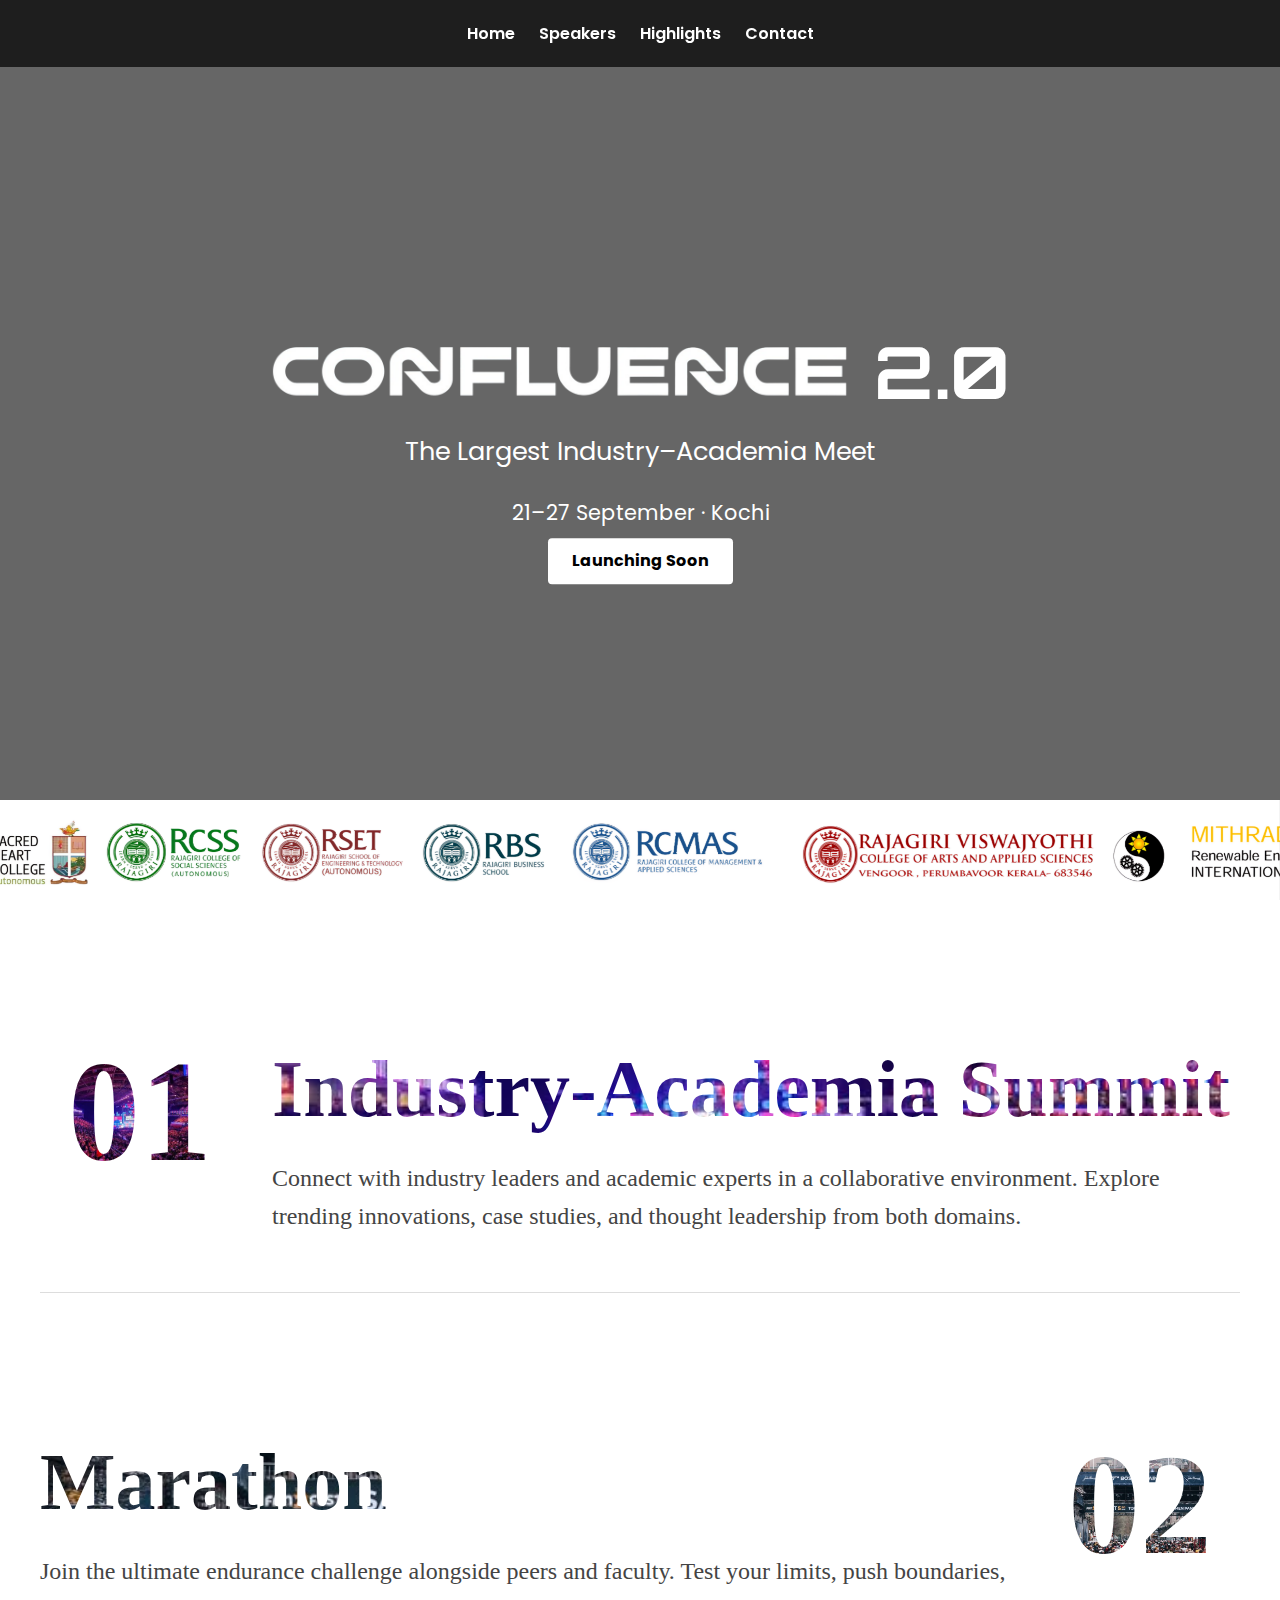
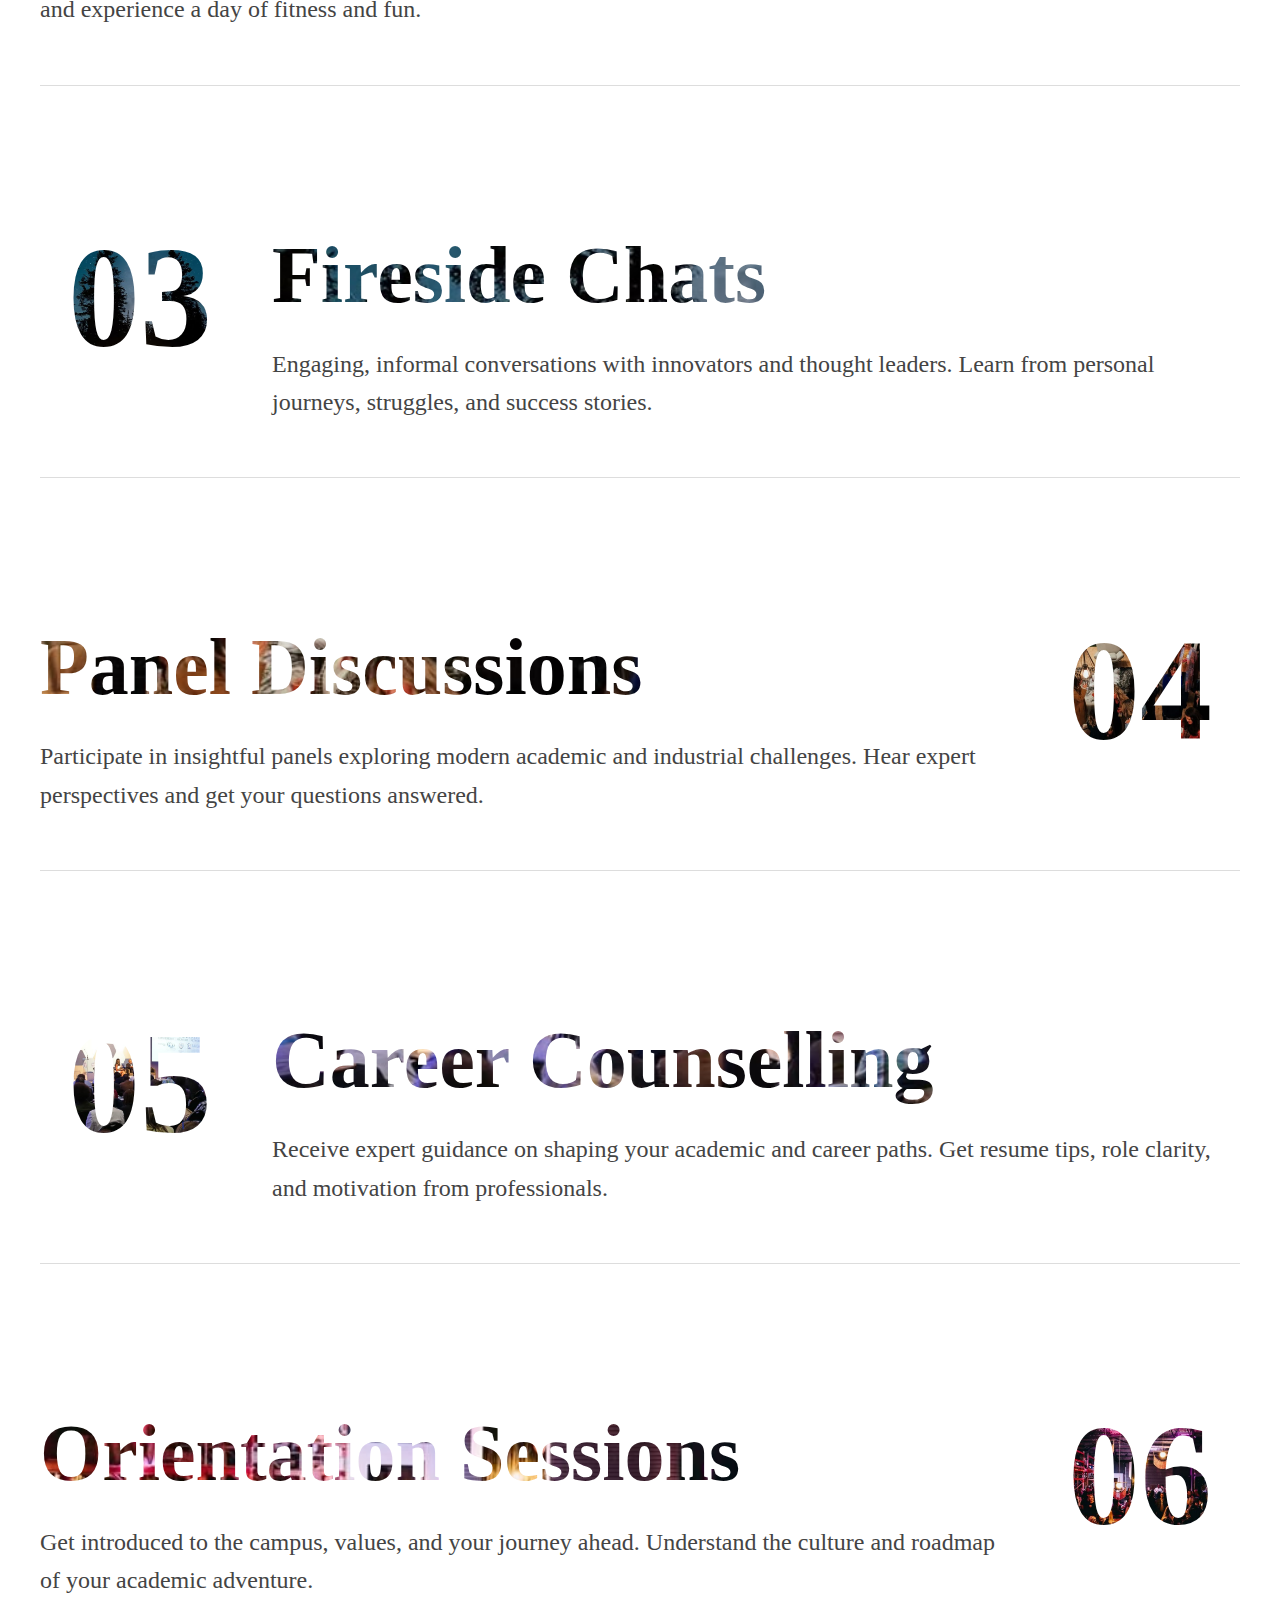
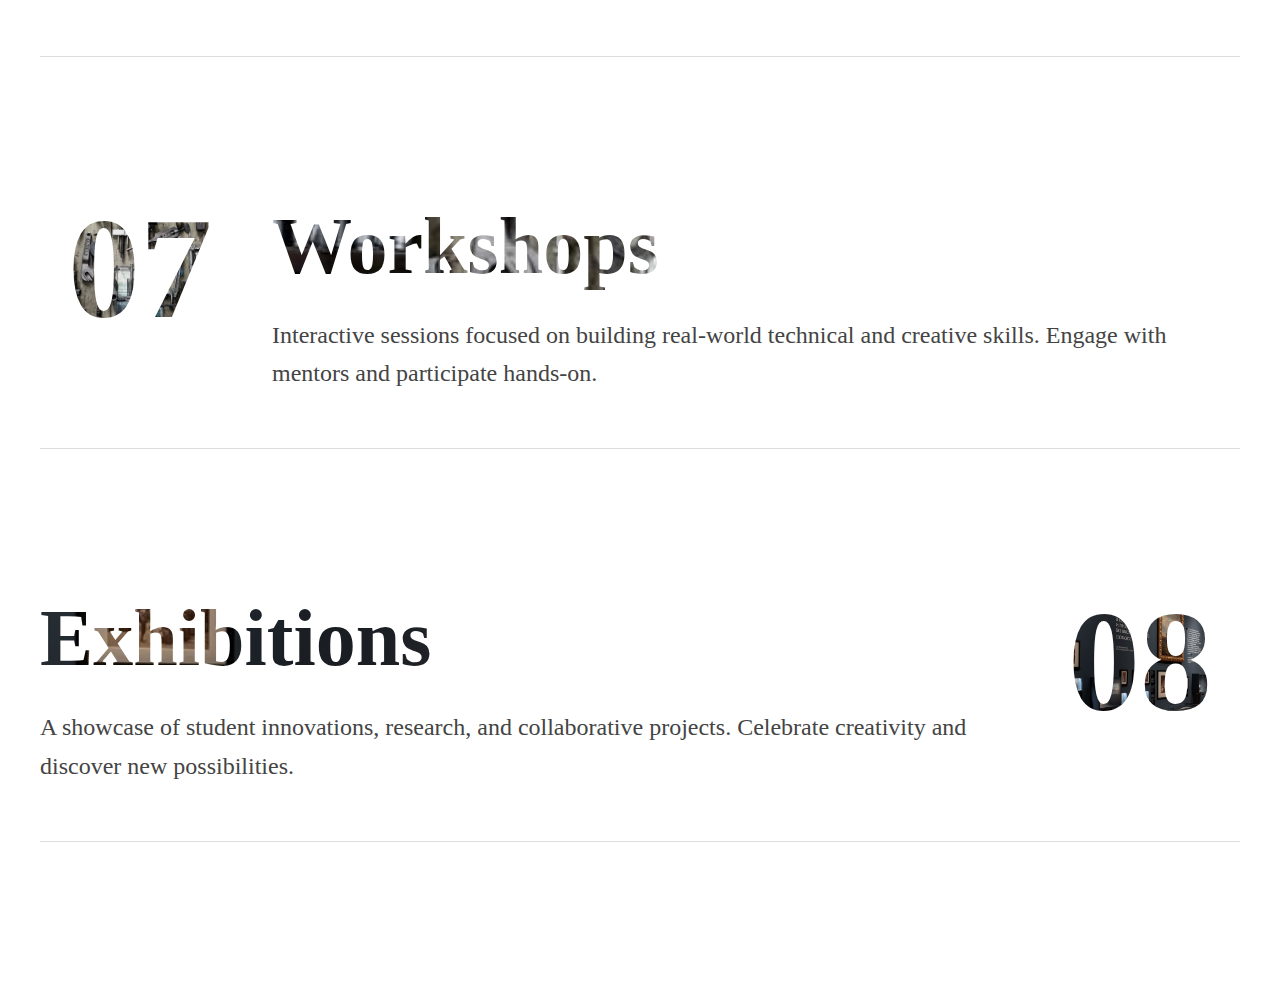
<file: index.html>
<!-- index.html -->
<!DOCTYPE html>
<html lang="en">
<head>
  <meta charset="UTF-8" />
  <link href="https://fonts.googleapis.com/css2?family=Playfair+Display:wght@500;600&display=swap" rel="stylesheet">
  <link href="https://fonts.googleapis.com/css2?family=Poppins:wght@500;700&display=swap" rel="stylesheet">
  <link href="https://fonts.googleapis.com/css2?family=Orbitron:wght@500;700&display=swap" rel="stylesheet">
  <meta name="viewport" content="width=device-width, initial-scale=1.0"/>
  <title>Confluence 2.0</title>
  <link rel="stylesheet" href="style.css" />
</head>
<body>
    <div id="navbar">
          <nav class="navbar">
          <ul class="nav-links">
              <li><a href="index.html">Home</a></li>
              <li><a href="#speakers">Speakers</a></li>
              <li><a href="#highlights">Highlights</a></li>
              <li><a href="#contact">Contact</a></li>
          </ul>
          </nav>

    </div>

  <!-- Hero Section -->
  <section class="hero" style="background-image: url('assets/main3.jpg');">
    <div class="overlay"></div>
    <div class="hero-content">
      <div class="hero-logo">
        <img src="assets/sticker.png" alt="Confluence Logo" />
        <span class="version">2.0</span>
      </div>
      <p class="subtitle">The Largest Industry–Academia Meet</p>
      <p class="date">21–27 September · Kochi</p>
      <a href="countdown.html" class="cta-button">Launching Soon</a>
    </div>
  </section>

  <!-- Highlights -->
  <section class="highlights">
  <div class="container">
    
    <div class="highlight">
      <div class="highlight-inner">
        <div class="step" style="background-image: url('assets/summit.jpeg');">01</div>
        <div class="highlight-text">
          <h3 style="background-image: url('assets/summit.jpeg');">Industry-Academia Summit</h3>
          <p>Connect with industry leaders and academic experts in a collaborative environment. Explore trending innovations, case studies, and thought leadership from both domains.</p>
        </div>
      </div>
    </div>

    <div class="highlight reverse">
      <div class="highlight-inner">
        <div class="step" style="background-image: url('assets/marathon.jpeg');">02</div>
        <div class="highlight-text">
          <h3 style="background-image: url('assets/marathon.jpeg');">Marathon</h3>
          <p>Join the ultimate endurance challenge alongside peers and faculty. Test your limits, push boundaries, and experience a day of fitness and fun.</p>
        </div>
      </div>
    </div>

    <div class="highlight">
      <div class="highlight-inner">
        <div class="step" style="background-image: url('assets/fireside.jpeg');">03</div>
        <div class="highlight-text">
          <h3 style="background-image: url('assets/fireside.jpeg');">Fireside Chats</h3>
          <p>Engaging, informal conversations with innovators and thought leaders. Learn from personal journeys, struggles, and success stories.</p>
        </div>
      </div>
    </div>

    <div class="highlight reverse">
      <div class="highlight-inner">
        <div class="step" style="background-image: url('assets/event1.jpeg');">04</div>
        <div class="highlight-text">
          <h3 style="background-image: url('assets/event1.jpeg');">Panel Discussions</h3>
          <p>Participate in insightful panels exploring modern academic and industrial challenges. Hear expert perspectives and get your questions answered.</p>
        </div>
      </div>
    </div>

    <div class="highlight">
      <div class="highlight-inner">
        <div class="step" style="background-image: url('assets/event2.jpeg');">05</div>
        <div class="highlight-text">
          <h3 style="background-image: url('assets/event2.jpeg');">Career Counselling</h3>
          <p>Receive expert guidance on shaping your academic and career paths. Get resume tips, role clarity, and motivation from professionals.</p>
        </div>
      </div>
    </div>

    <div class="highlight reverse">
      <div class="highlight-inner">
        <div class="step" style="background-image: url('assets/event3.jpeg');">06</div>
        <div class="highlight-text">
          <h3 style="background-image: url('assets/event3.jpeg');">Orientation Sessions</h3>
          <p>Get introduced to the campus, values, and your journey ahead. Understand the culture and roadmap of your academic adventure.</p>
        </div>
      </div>
    </div>

    <div class="highlight">
      <div class="highlight-inner">
        <div class="step" style="background-image: url('assets/workshops.jpeg');">07</div>
        <div class="highlight-text">
          <h3 style="background-image: url('assets/workshops.jpeg');">Workshops</h3>
          <p>Interactive sessions focused on building real-world technical and creative skills. Engage with mentors and participate hands-on.</p>
        </div>
      </div>
    </div>

    <div class="highlight reverse">
      <div class="highlight-inner">
        <div class="step" style="background-image: url('assets/exhibitions.jpeg');">08</div>
        <div class="highlight-text">
          <h3 style="background-image: url('assets/exhibitions.jpeg');">Exhibitions</h3>
          <p>A showcase of student innovations, research, and collaborative projects. Celebrate creativity and discover new possibilities.</p>
        </div>
      </div>
    </div>


    <!-- Add remaining items here in same format... -->

  </div>
</section>


  <!-- Footer -->
<footer class="footer-image-fixed">
  <img src="assets/footer.png" alt="Footer Banner" />
</footer>


  </div>
</body>
</html>
</file>
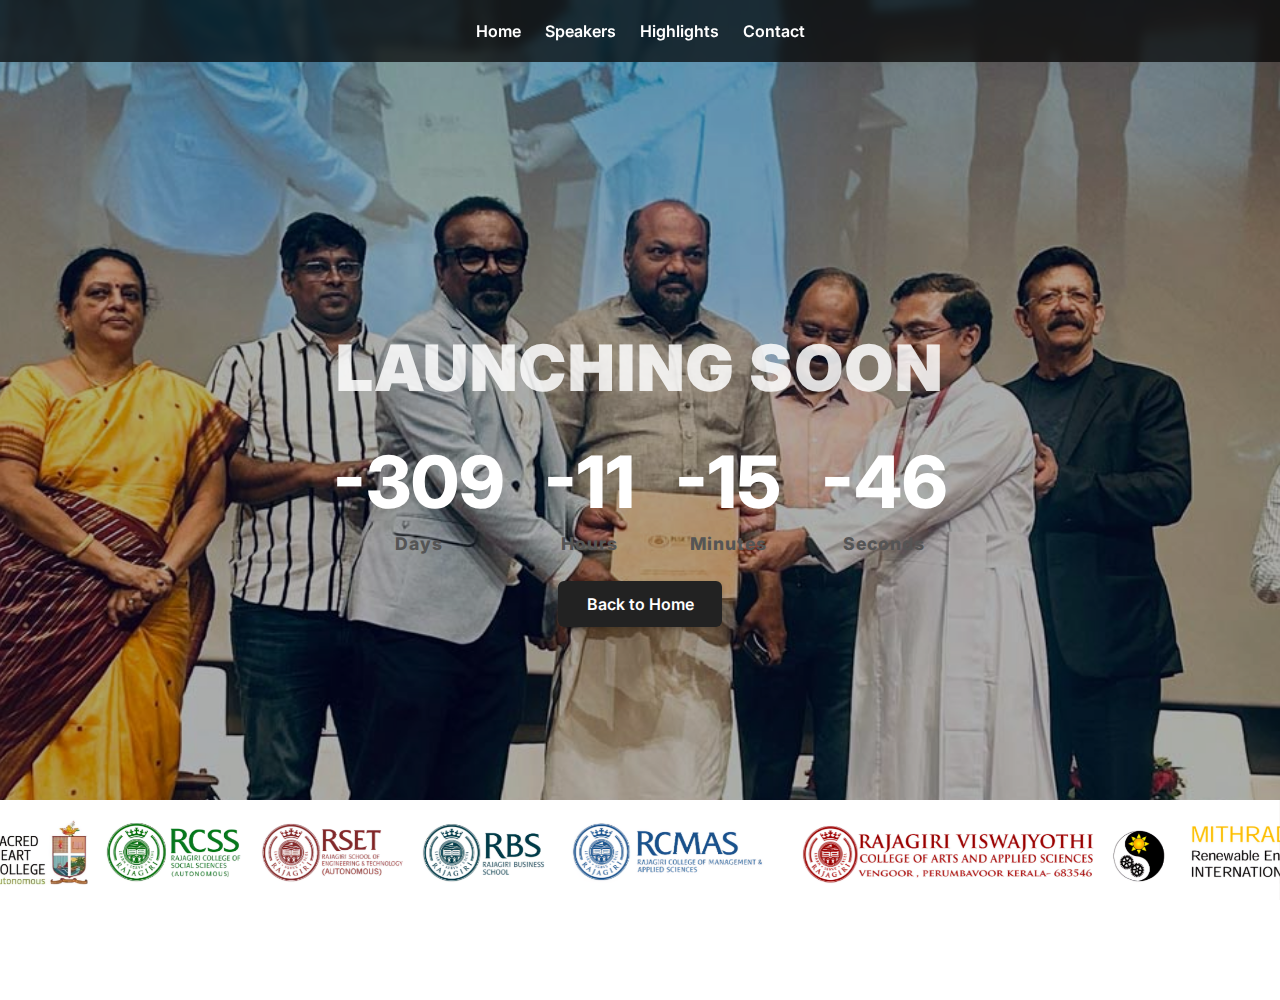
<file: countdown.html>
<!DOCTYPE html>
<html lang="en">
<head>
  <meta charset="UTF-8" />
  <meta name="viewport" content="width=device-width, initial-scale=1.0"/>
  <title>Countdown</title>
  <link rel="stylesheet" href="countdown.css" />
  <link href="https://fonts.googleapis.com/css2?family=Inter:wght@400;700;900&display=swap" rel="stylesheet">
</head>
<body>

  <!-- Navbar -->
  <header class="navbar">
    <ul class="nav-links">
      <li><a href="index.html">Home</a></li>
      <li><a href="#speakers">Speakers</a></li>
      <li><a href="#highlights">Highlights</a></li>
      <li><a href="#contact">Contact</a></li>
    </ul>
  </header>

  <!-- Countdown Section -->
  <section class="countdown-section" style="background-image: url('assets/countdown.jpg');">
    <div class="overlay"></div>
    <div class="countdown-content">
      <h1>LAUNCHING SOON</h1>
      <div class="timer" id="countdown-timer"></div>
      <a href="index.html" class="cta-button">Back to Home</a>
    </div>
  </section>

  <!-- Footer Image -->
  <footer class="footer-image-fixed">
    <img src="assets/footer.png" alt="Footer" />
  </footer>

  <!-- Countdown Script -->
  <script src="script.js"></script>
</body>
</html>
</file>
<file: style.css>
body {
  margin: 0;
  font-family: 'Poppins', sans-serif;
  padding-bottom: 100px; /* space for fixed footer */
}

/* ─── Navbar ─────────────────────────────────── */
.navbar {
  position: fixed;
  top: 0;
  width: 100%;
  background: rgba(0, 0, 0, 0.7);
  color: white;
  backdrop-filter: blur(5px);
  z-index: 999;
  font-family: 'Poppins', sans-serif;
  padding: 0.6rem 0;
}

.nav-links {
  display: flex;
  justify-content: center;
  flex-wrap: wrap;
  list-style: none;
  margin: 0;
  padding: 0.7rem 1.5rem;
  gap: 1.5rem;
}

.nav-links a {
  color: white;
  text-decoration: none;
  font-size: 1rem;
  font-weight: 600;
  transition: color 0.3s ease;
}

.nav-links a:hover {
  color: #e2e8f0;
}

/* ─── Hero Section ───────────────────────────── */
.hero {
  position: relative;
  height: 100vh;
  background-size: cover;
  background-position: center;
}

.hero .overlay {
  position: absolute;
  inset: 0;
  background: rgba(0, 0, 0, 0.6);
}

.hero-content {
  position: relative;
  z-index: 1;
  color: white;
  text-align: center;
  top: 50%;
  transform: translateY(-50%);
  padding: 0 1rem;
}

.hero-logo {
  display: flex;
  justify-content: center;
  align-items: center;
  flex-wrap: wrap;
  gap: 1.5rem;
}

.hero-logo img {
  width: 580px;
  max-width: 90vw;
  height: auto;
}

.version {
  font-size: 4.5rem;
  font-weight: 700;
  font-family: 'Orbitron', sans-serif;
  white-space: nowrap;
}

.subtitle {
  font-size: 1.6rem;
  margin-top: 1rem;
}

.date {
  font-size: 1.3rem;
  margin-top: 0.5rem;
}

.cta-button {
  margin-top: 1.2rem;
  padding: 0.7rem 1.5rem;
  background: white;
  color: black;
  font-weight: bold;
  border-radius: 4px;
  text-decoration: none;
  font-size: 1rem;
}

.scroll-indicator {
  margin-top: 2rem;
  font-size: 1.8rem;
  animation: bounce 1.5s infinite;
}

/* ─── Countdown ──────────────────────────────── */
.countdown-section {
  height: 100vh;
  position: relative;
  background-size: cover;
  background-position: center;
}

.countdown-section .overlay {
  position: absolute;
  inset: 0;
  background: rgba(0, 0, 0, 0.6);
}

.countdown-content {
  position: relative;
  z-index: 2;
  color: white;
  text-align: center;
  top: 50%;
  transform: translateY(-50%);
  padding: 0 1rem;
}

.timer {
  display: flex;
  flex-wrap: wrap;
  justify-content: center;
  gap: 1.5rem;
  font-size: 2rem;
  margin: 2rem 0;
}

.timer div {
  text-align: center;
}

.timer span {
  display: block;
  font-size: 0.8rem;
  color: #ccc;
}

/* ─── Footer ─────────────────────────────────── */


.footer-image-fixed {
  position: fixed;
  bottom: 0;
  left: 0;
  width: 100%;
  z-index: 999;
  background: none;
  padding: 0;
  margin: 0;
  border: none;
}

.footer-image-fixed img {
  display: block;
  width: 100%;
  height: 100px; /* 🔁 Set to your image’s exact height */
  object-fit: cover;
  margin: 0;
  padding: 0;
  border: none;
}


/* ─── Highlights ─────────────────────────────── */
/* ─── Highlights Section ───────────────────────────── */
.highlights {
  background: white;
  padding: 4rem 1rem;
  color: #333;
  font-family: 'Times New Roman', serif;

}

.container {
  max-width: 1200px;
  margin: 0 auto;
  display: flex;
  flex-direction: column;
  gap: 4rem;
}

.highlight {
  border-bottom: 1px solid #ddd;
  padding-bottom: 2rem;
}

.highlight-inner {
  display: flex;
  flex-direction: column;
  gap: 2rem;
}

.highlight.reverse .highlight-inner {
  flex-direction: column-reverse;
}

@media (min-width: 768px) {
  .highlight-inner {
    flex-direction: row;
    align-items: center;
  }

  .highlight.reverse .highlight-inner {
    flex-direction: row-reverse;
  }
}

.step {
  font-size: 9rem;
  font-weight: 800;
  background-size: cover;
  background-position: center;
  color: transparent;
  -webkit-background-clip: text;
  background-clip: text;
  flex-shrink: 0;
  width: 200px;
  text-align: center;
}

.highlight-text {
  flex: 1;
  text-align: center;
}

@media (min-width: 768px) {
  .highlight-text {
    text-align: left;
  }
}

.highlight-text h3 {
  font-size: 5rem;
  font-weight: 800;
  background-size: cover;
  background-position: center;
  color: transparent;
  -webkit-background-clip: text;
  background-clip: text;
  margin-bottom: 1rem;
}

.highlight-text p {
  font-size: 1.5rem;
  line-height: 1.6;
  color: #444;
  font-weight: 400;
}


/* ─── Mobile Responsive Tweaks ──────────────── */
@media (max-width: 768px) {
  /* Navbar */
  .nav-links {
    gap: 1rem;
    padding: 0.6rem 1rem;
  }

  .nav-links a {
    font-size: 0.85rem;
  }

  /* Hero Section */
  .hero-logo img {
    width: 280px;
  }

  .version {
    font-size: 2.8rem;
  }

  .subtitle {
    font-size: 1.2rem;
  }

  .date {
    font-size: 1rem;
  }

  .cta-button {
    font-size: 0.95rem;
    padding: 0.6rem 1.2rem;
  }

  .scroll-indicator {
    font-size: 1.4rem;
  }

  /* Countdown */
  .timer {
    font-size: 1.5rem;
    gap: 0.8rem;
  }

  .timer span {
    font-size: 0.75rem;
  }

  /* Footer */
  .footer .logos img {
    height: 50px;
    max-width: 70px;
  }

  /* Highlights */
  .step, .highlight h3 {
    font-size: 2rem;
  }

  .highlight p {
    font-size: 0.95rem;
  }

  .highlights {
    padding: 2rem 1rem;
  }
}
</file>
<file: countdown.css>
/* Use Google Font: Inter */
@import url('https://fonts.googleapis.com/css2?family=Inter:wght@400;700;900&display=swap');

body, html {
  margin: 0;
  padding: 0;
  height: 100%;
  font-family: 'Inter', sans-serif;
  color: #222;
  background-color: #ffffff;
  overflow-x: hidden;
  padding-bottom: 100px;
}
.navbar {
  position: fixed;
  top: 0;
  width: 100%;
  background: rgba(0, 0, 0, 0.7);
  color: white;
  backdrop-filter: blur(5px);
  z-index: 1000;
  padding: 0.6rem 0;
}

.nav-links {
  display: flex;
  justify-content: center;
  list-style: none;
  margin: 0;
  padding: 0.7rem 1.5rem;
  gap: 1.5rem;
}

.nav-links a {
  color: white;
  text-decoration: none;
  font-size: 1rem;
  font-weight: 600;
  transition: color 0.3s ease;
}

.nav-links a:hover {
  color: #e2e8f0;
}

/* Countdown Section */
.countdown-section {
  position: relative;
  width: 100%;
  height: 100vh;
  background-size: cover;
  background-position: center;
  background-repeat: no-repeat;
  display: flex;
  align-items: center;
  justify-content: center;
}

.countdown-section .overlay {
  position: absolute;
  inset: 0;
  background: rgba(0, 0, 0, 0.3); /* lighter overlay */
  z-index: 1;
}

.countdown-content {
  position: relative;
  z-index: 2;
  text-align: center;
  padding: 0 1rem;
}

/* LAUNCHING SOON */
.countdown-content h1 {
  font-size: 4rem;
  font-weight: 900;
  opacity: 0.85;
  color: #ffffff; /* dark text */
  margin-bottom: 2rem;
  letter-spacing: 2px;
}

/* Timer */
.timer {
  display: flex;
  flex-wrap: wrap;
  justify-content: center;
  gap: 2.5rem;
  font-size: 4.5rem;
  font-weight: 800;
  margin-bottom: 2.5rem;
  color: #ffffff;
}

.timer div {
  text-align: center;
  min-width: 90px;
}

.timer span {
  display: block;
  font-size: 1.1rem;
  color: #555;
  margin-top: 0.5rem;
  letter-spacing: 1px;
}

/* CTA Button */
.cta-button {
  padding: 0.8rem 1.8rem;
  background-color: #222;
  color: white;
  font-weight: 600;
  font-size: 1rem;
  text-decoration: none;
  border-radius: 6px;
  transition: background-color 0.3s ease;
  box-shadow: 0 2px 5px rgba(0, 0, 0, 0.2);
}

.cta-button:hover {
  background-color: #444;
}

/* Footer */
.footer-image-fixed {
  position: fixed;
  bottom: 0;
  left: 0;
  width: 100%;
  z-index: 999;
  padding: 0;
  margin: 0;
}

.footer-image-fixed img {
  width: 100%;
  height: 100px; /* Adjust to your image height */
  object-fit: cover;
  display: block;
  margin: 0;
  padding: 0;
  border: none;
}
</file>
